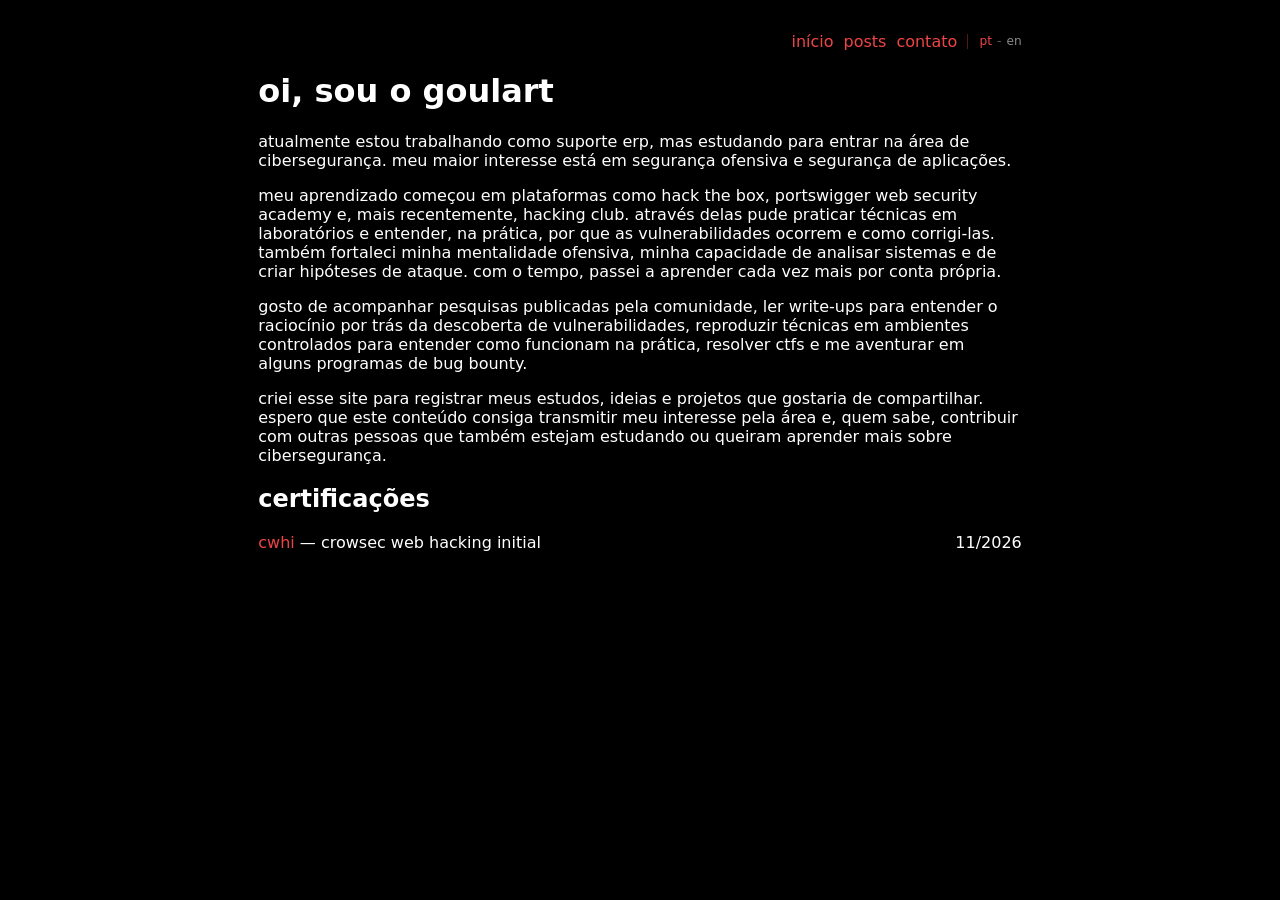
<file: index.html>
<!DOCTYPE html>
<html lang="pt-BR">

<head>
    <title>goulart</title>
    <meta charset="utf-8" />
    <meta content="width=device-width, initial-scale=1" name="viewport" />
    <meta content="estudos, projetos e anotações de luís felipe goulart sobre cibersegurança." name="description" />
    <link href="files/favicon.ico" rel="icon" type="image/x-icon" />
    <link href="files/base.css?v=20261125-language-switch" rel="stylesheet" />
</head>

<body>
    <div class="main">
        <div class="content-wrap">
            
            <div class="top-bar">
                <nav class="nav" aria-label="Navegação principal">
                    <a href="index.html">início</a>
                    <a href="posts/">posts</a>
                    <a href="contact/">contato</a>
                    <span class="language-switch" aria-label="seleção de idioma">
                        <button type="button" data-language="pt-BR" aria-pressed="true">pt</button>
                    <span aria-hidden="true">-</span>
                    <button type="button" data-language="en-US" aria-pressed="false">en</button>
                    </span>
                </nav>
            </div>
            <h1>oi, sou o goulart</h1>
            <p>atualmente estou trabalhando como suporte erp, mas estudando para entrar na área de cibersegurança. meu
                maior interesse está em segurança ofensiva e segurança de aplicações.</p>
            <p>meu aprendizado começou em plataformas como hack the box, portswigger web security academy e, mais
                recentemente, hacking club. através delas pude praticar técnicas em laboratórios e entender, na prática,
                por que as vulnerabilidades ocorrem e como corrigi-las. também fortaleci minha mentalidade ofensiva,
                minha capacidade de analisar sistemas e de criar hipóteses de ataque. com o tempo, passei a aprender
                cada vez mais por conta própria.</p>
            <p>gosto de acompanhar pesquisas publicadas pela comunidade, ler write-ups para entender o raciocínio por
                trás da descoberta de vulnerabilidades, reproduzir técnicas em ambientes controlados para entender como
                funcionam na prática, resolver ctfs e me aventurar em alguns programas de bug bounty.</p>
            <p>criei esse site para registrar meus estudos, ideias e projetos que gostaria de compartilhar. espero que
                este conteúdo consiga transmitir meu interesse pela área e, quem sabe, contribuir com outras pessoas que
                também estejam estudando ou queiram aprender mais sobre cibersegurança.</p>
            <h2>certificações</h2>
            <ul class="certifications">
                <li>
                    <span class="certification-name"><span class="certification-acronym">cwhi</span><span> — crowsec web
                            hacking initial</span></span>
                    <time class="certification-date">11/2026
                </li>
            </ul>
        </div>
    </div>
    <script src="files/i18n.js" defer></script>
</body>

</html>
</file>
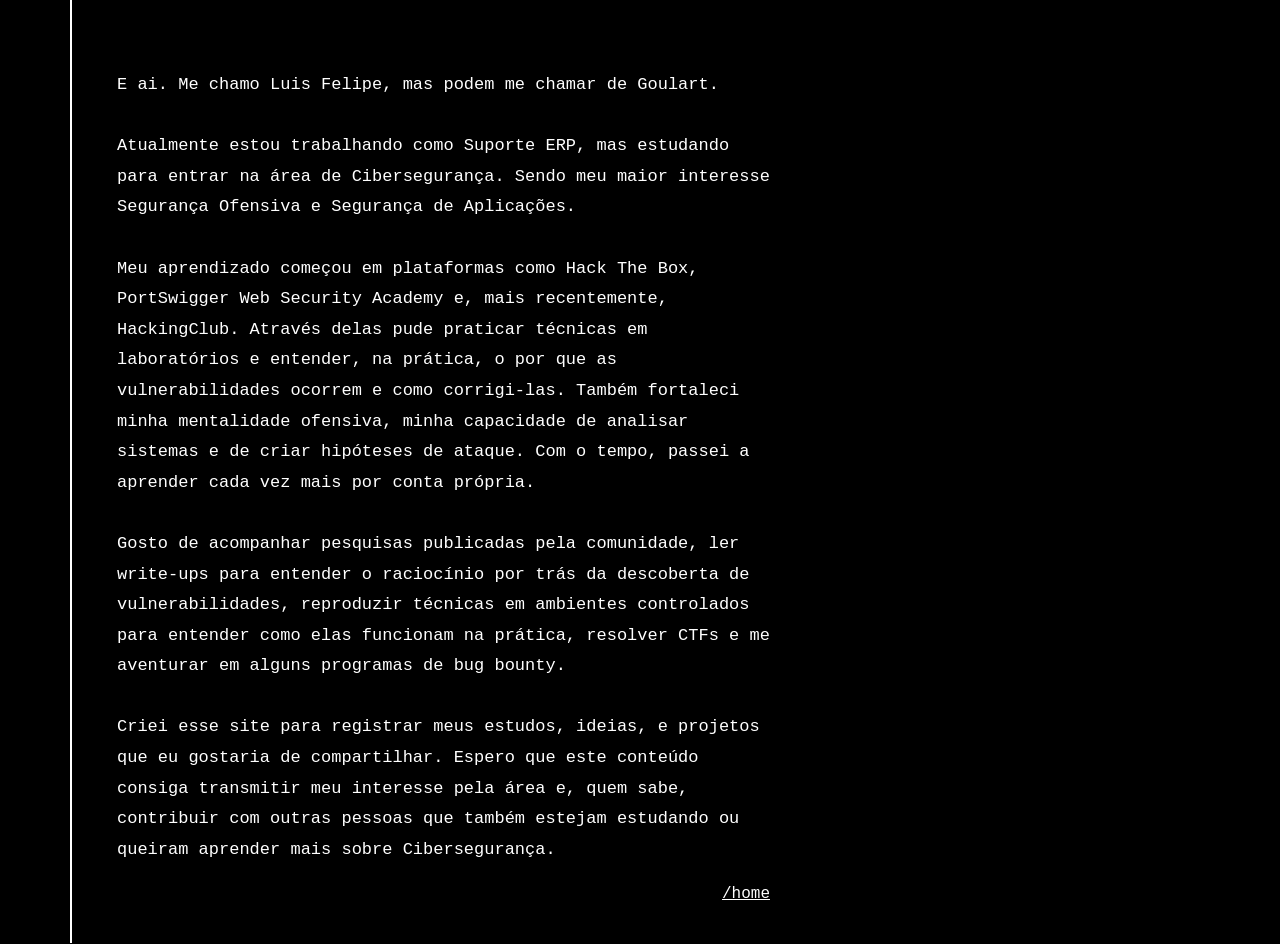
<file: aboutme/index.html>
<!DOCTYPE html>
<html lang="pt-BR">

<head>
    <meta charset="UTF-8">
    <meta name="viewport" content="width=device-width, initial-scale=1.0">
    <title>aboutme</title>
    <link rel="icon" type="image/x-icon" href="../assets/favicon.ico">
    <link rel="stylesheet" href="../css/style.css">
</head>

<body class="static-page">

    <main class="page">

        <section class="content">

            <p>
                E ai. Me chamo Luis Felipe, mas podem me chamar de Goulart.
                <br><br>
                Atualmente estou trabalhando como Suporte ERP, mas estudando para entrar na área de Cibersegurança. Sendo meu maior interesse Segurança Ofensiva e Segurança de Aplicações.
                <br><br>
                Meu aprendizado começou em plataformas como Hack The Box, PortSwigger Web Security Academy e, mais recentemente, HackingClub. 
                Através delas pude praticar técnicas em laboratórios e entender, na prática, o por que as vulnerabilidades ocorrem e como corrigi-las. 
                Também fortaleci minha mentalidade ofensiva, minha capacidade de analisar sistemas e de criar hipóteses de ataque. Com o tempo, passei a aprender cada vez mais por conta própria. 
                <br><br>
                Gosto de acompanhar pesquisas publicadas pela comunidade, ler write-ups para entender o raciocínio por trás da descoberta de vulnerabilidades, reproduzir técnicas em ambientes controlados para entender como elas funcionam na prática, resolver CTFs e me aventurar em alguns programas de bug bounty.
                <br><br>
                Criei esse site para registrar meus estudos, ideias, e projetos que eu gostaria de compartilhar. Espero que este conteúdo consiga transmitir meu interesse pela área e, quem sabe, contribuir com outras pessoas que também estejam estudando ou queiram aprender mais sobre Cibersegurança.
            </p>

        </section>

        <a href="../home/" class="home">
            /home
        </a>

    </main>

</body>

</html>
</file>
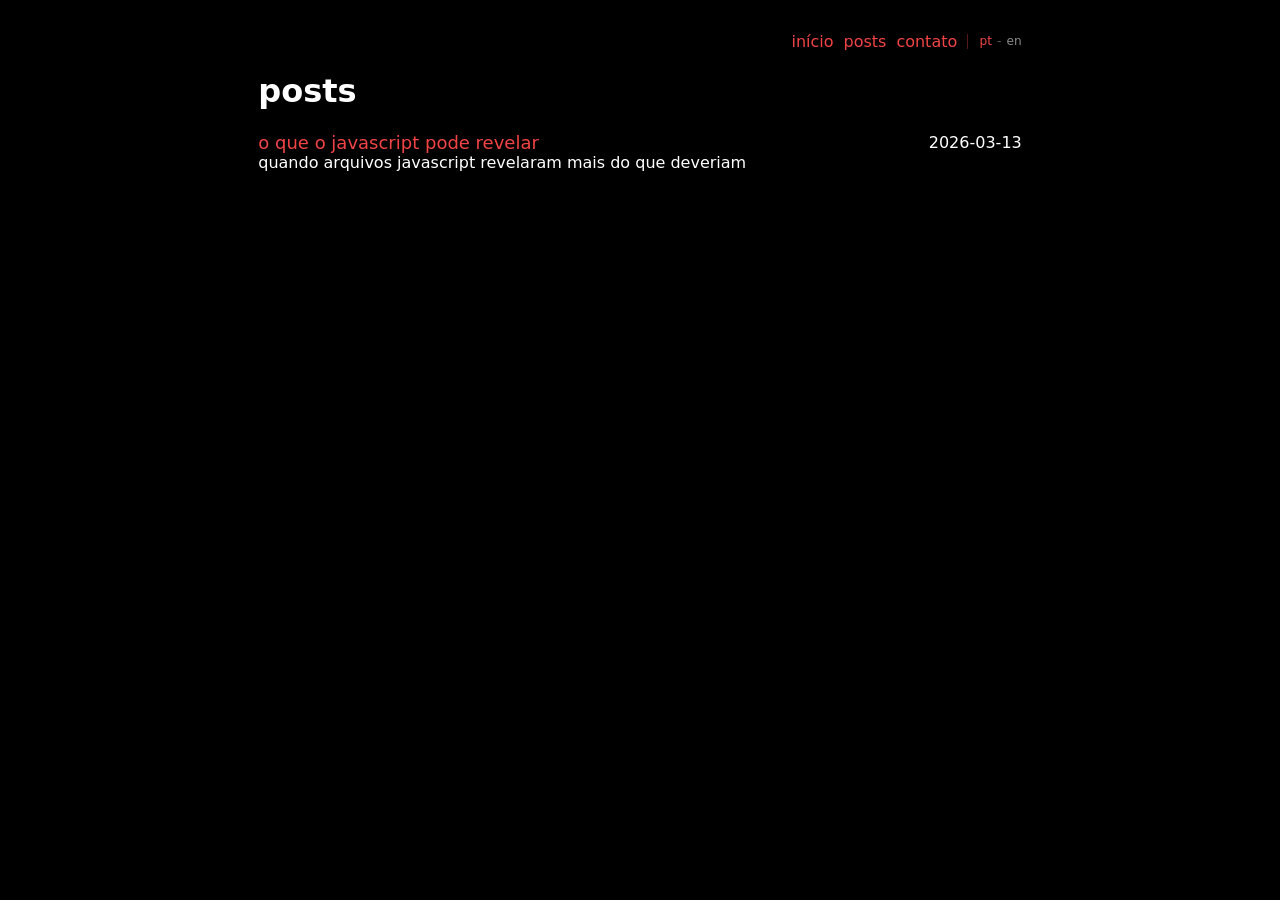
<file: posts/index.html>
<!DOCTYPE html>
<html lang="pt-BR">

<head>
    <title>posts - goulart</title>
    <meta charset="utf-8" />
    <meta content="width=device-width, initial-scale=1" name="viewport" />
    <meta content="posts e write-ups sobre estudos de cibersegurança." name="description" />
    <link href="../files/favicon.ico" rel="icon" type="image/x-icon" />
    <link href="../files/base.css?v=20261125-language-switch" rel="stylesheet" />
    <link href="../files/blog-list.css" rel="stylesheet" />
</head>

<body>
    <div class="main">
        <div class="content-wrap">
            
            <div class="top-bar">
                <nav class="nav" aria-label="Navegação principal">
                    <a href="../index.html">início</a>
                    <a href="index.html">posts</a>
                    <a href="../contact/">contato</a>
                    <span class="language-switch" aria-label="seleção de idioma">
                        <button type="button" data-language="pt-BR" aria-pressed="true">pt</button>
                    <span aria-hidden="true">-</span>
                    <button type="button" data-language="en-US" aria-pressed="false">en</button>
                    </span>
                </nav>
            </div>
            <div class="list-header">
                <h1>posts</h1>
            </div>
            <div class="posts">
                <div class="post-info">
                    <div class="post-title">
                        <a href="o-que-o-javascript-pode-revelar/">o que o javascript pode revelar</a>
                        <p>2026-03-13</p>
                    </div>
                    <p>quando arquivos javascript revelaram mais do que deveriam</p>
                </div>
            </div>
        </div>
    </div>
    <script src="../files/i18n.js" defer></script>
</body>

</html>
</file>
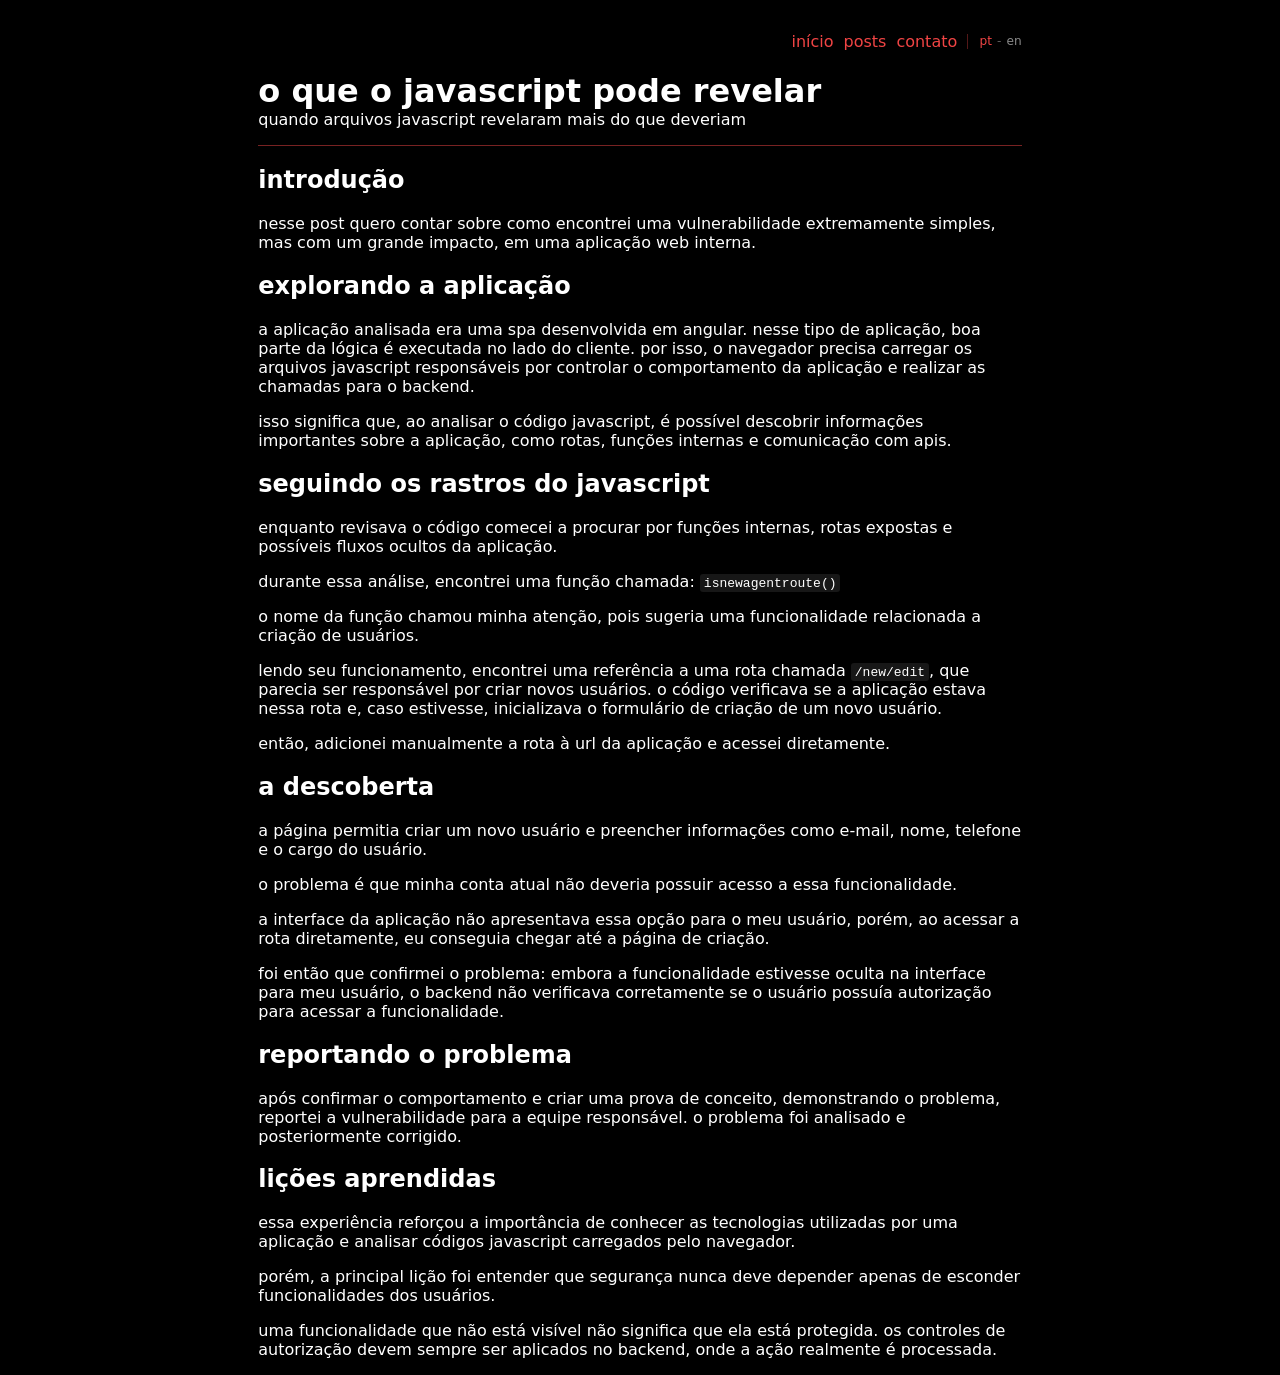
<file: posts/o-que-o-javascript-pode-revelar/index.html>
<!DOCTYPE html>
<html lang="pt-BR">

<head>
    <title>o que o javascript pode revelar - goulart</title>
    <meta charset="utf-8" />
    <meta content="width=device-width, initial-scale=1" name="viewport" />
    <meta content="quando arquivos javascript revelaram mais do que deveriam." name="description" />
    <link href="../../files/favicon.ico" rel="icon" type="image/x-icon" />
    <link href="../../files/base.css?v=20261125-language-switch" rel="stylesheet" />
    <link href="../../files/post.css" rel="stylesheet" />
</head>

<body>
    <div class="main">
        <div class="content-wrap">
            
            <div class="top-bar">
                <nav class="nav" aria-label="Navegação principal">
                    <a href="../../index.html">início</a>
                    <a href="../">posts</a>
                    <a href="../../contact/">contato</a>
                    <span class="language-switch" aria-label="seleção de idioma">
                        <button type="button" data-language="pt-BR" aria-pressed="true">pt</button>
                    <span aria-hidden="true">-</span>
                    <button type="button" data-language="en-US" aria-pressed="false">en</button>
                    </span>
                </nav>
            </div>
            <header class="post-header">
                <h1>o que o javascript pode revelar</h1>
                <p>quando arquivos javascript revelaram mais do que deveriam</p>
            </header>
            <article>
                <h2>introdução</h2>
                <p>nesse post quero contar sobre como encontrei uma vulnerabilidade extremamente simples, mas com um
                    grande impacto, em uma aplicação web interna.</p>
                <h2>explorando a aplicação</h2>
                <p>a aplicação analisada era uma spa desenvolvida em angular. nesse tipo de aplicação, boa parte da
                    lógica é executada no lado do cliente. por isso, o navegador precisa carregar os arquivos javascript
                    responsáveis por controlar o comportamento da aplicação e realizar as chamadas para o backend.</p>
                <p>isso significa que, ao analisar o código javascript, é possível descobrir informações importantes
                    sobre a aplicação, como rotas, funções internas e comunicação com apis.</p>
                <h2>seguindo os rastros do javascript</h2>
                <p>enquanto revisava o código comecei a procurar por funções internas, rotas expostas e possíveis fluxos
                    ocultos da aplicação.</p>
                <p>durante essa análise, encontrei uma função chamada: <code>isNewAgentRoute()</code></p>
                <p>o nome da função chamou minha atenção, pois sugeria uma funcionalidade relacionada a criação de
                    usuários.</p>
                <p>lendo seu funcionamento, encontrei uma referência a uma rota chamada <code>/new/edit</code>, que
                    parecia ser responsável por criar novos usuários. o código verificava se a aplicação estava nessa
                    rota e, caso estivesse, inicializava o formulário de criação de um novo usuário.</p>
                <p>então, adicionei manualmente a rota à url da aplicação e acessei diretamente.</p>
                <h2>a descoberta</h2>
                <p>a página permitia criar um novo usuário e preencher informações como e-mail, nome, telefone e o cargo
                    do usuário.</p>
                <p>o problema é que minha conta atual não deveria possuir acesso a essa funcionalidade.</p>
                <p>a interface da aplicação não apresentava essa opção para o meu usuário, porém, ao acessar a rota
                    diretamente, eu conseguia chegar até a página de criação.</p>
                <p>foi então que confirmei o problema: embora a funcionalidade estivesse oculta na interface para meu
                    usuário, o backend não verificava corretamente se o usuário possuía autorização para acessar a
                    funcionalidade.</p>
                <h2>reportando o problema</h2>
                <p>após confirmar o comportamento e criar uma prova de conceito, demonstrando o problema, reportei a
                    vulnerabilidade para a equipe responsável. o problema foi analisado e posteriormente corrigido.</p>
                <h2>lições aprendidas</h2>
                <p>essa experiência reforçou a importância de conhecer as tecnologias utilizadas por uma aplicação e
                    analisar códigos javascript carregados pelo navegador.</p>
                <p>porém, a principal lição foi entender que segurança nunca deve depender apenas de esconder
                    funcionalidades dos usuários.</p>
                <p>uma funcionalidade que não está visível não significa que ela está protegida. os controles de
                    autorização devem sempre ser aplicados no backend, onde a ação realmente é processada.</p>
            </article>
        </div>
    </div>
    <script src="../../files/i18n.js" defer></script>
</body>

</html>
</file>
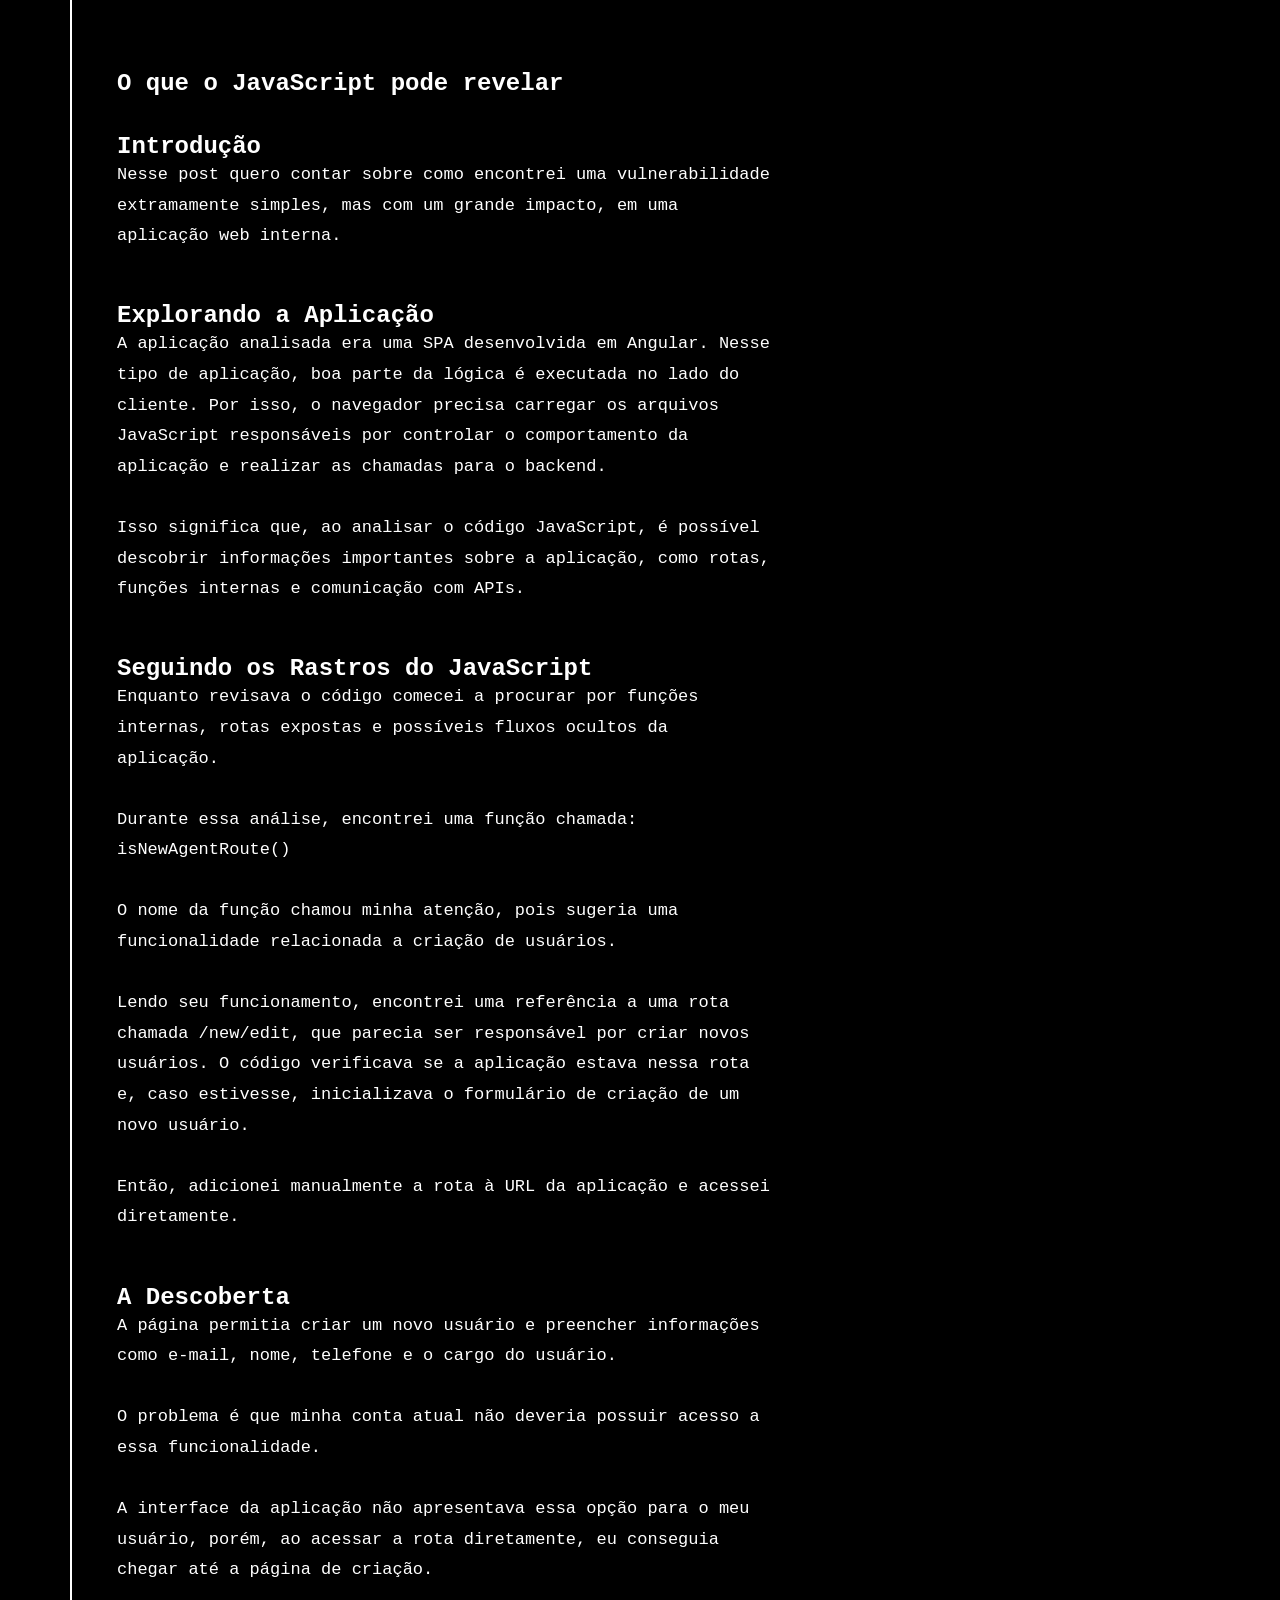
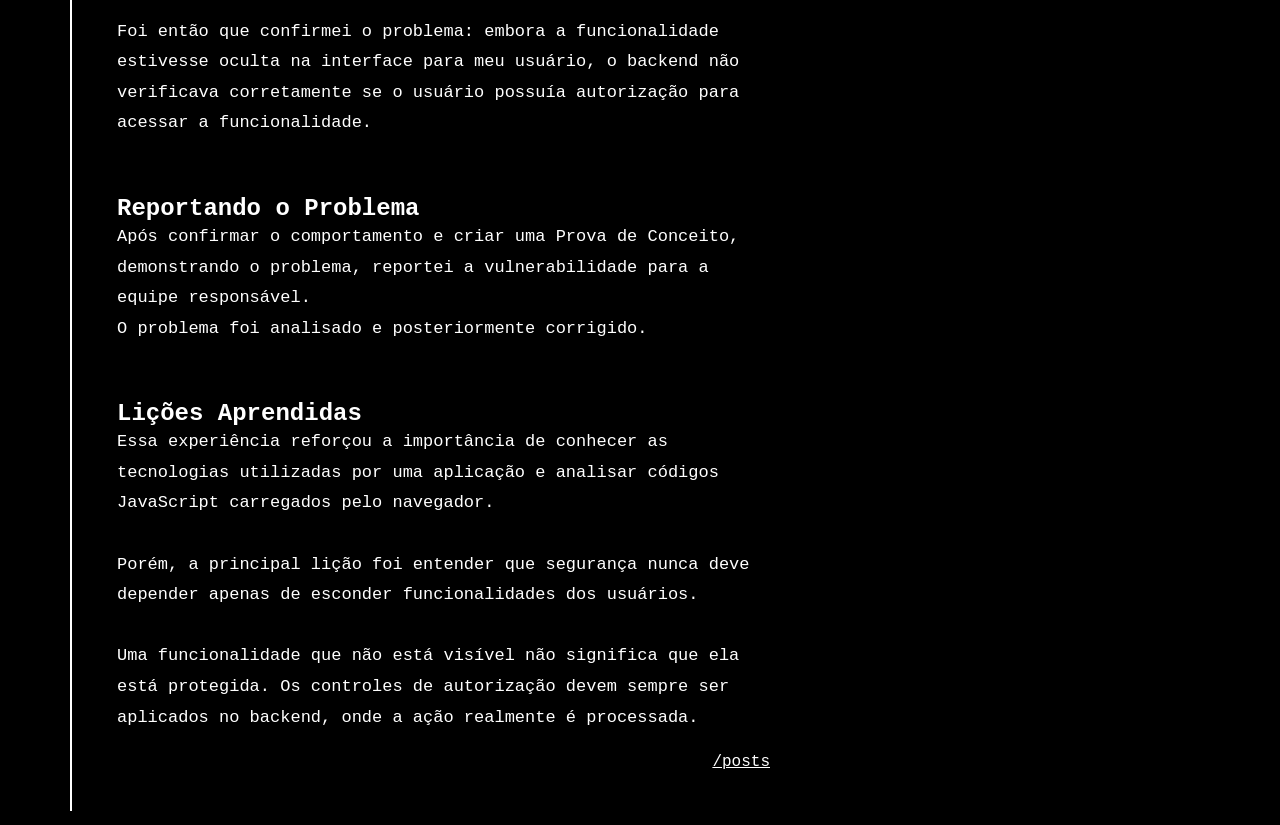
<file: posts/oque-o-javascript-pode-revelar/index.html>
<!DOCTYPE html>
<html lang="pt-BR">

<head>
    <meta charset="UTF-8">
    <meta name="viewport" content="width=device-width, initial-scale=1.0">
    <link rel="icon" type="image/x-icon" href="../../assets/favicon.ico">
    <title>O que o JavaScript pode revelar</title>
    <link rel="stylesheet" href="../../css/style.css">
</head>

<body class="static-page">

    <main class="page">

        <section class="content">

            <h1>
                O que o JavaScript pode revelar
            </h1>
            <br><br>

            <h2>
                Introdução
            </h2>
            <p>
                Nesse post quero contar sobre como encontrei uma vulnerabilidade extramamente simples, mas com um grande impacto, em uma aplicação web interna.
                <br><br>
            </p>
           
            <h2>
                Explorando a Aplicação
            </h2>

            <p>
                A aplicação analisada era uma SPA desenvolvida em Angular.
                Nesse tipo de aplicação, boa parte da lógica é executada no lado do cliente.
                Por isso, o navegador precisa carregar os arquivos JavaScript responsáveis por controlar o comportamento da aplicação e realizar as chamadas para o backend.
                <br><br>
                Isso significa que, ao analisar o código JavaScript, é possível descobrir informações importantes sobre a aplicação, como rotas, funções internas e comunicação com APIs.
                <br><br>
            </p>

            <h2>
                Seguindo os Rastros do JavaScript
            </h2>

            <p>
                Enquanto revisava o código comecei a procurar por funções internas, rotas expostas e
                possíveis fluxos ocultos da aplicação.
                <br><br>
                Durante essa análise, encontrei uma função chamada: isNewAgentRoute()
                <br><br>
                O nome da função chamou minha atenção, pois sugeria uma funcionalidade relacionada a criação de
                usuários.
                <br><br>
                Lendo seu funcionamento, encontrei uma referência a uma rota chamada /new/edit, que parecia ser responsável por criar novos usuários.
                O código verificava se a aplicação estava nessa rota e, caso estivesse, inicializava o formulário de criação de um novo usuário.
                <br><br>
                Então, adicionei manualmente a rota à URL da aplicação e acessei diretamente.
                <br><br>
            </p> 

            <h2>
                A Descoberta
            </h2>

            <p>
                A página permitia criar um novo usuário e preencher informações como e-mail, nome, telefone e o cargo do usuário.
                <br><br>
                O problema é que minha conta atual não deveria possuir acesso a essa funcionalidade.
                <br><br>
                A interface da aplicação não apresentava essa opção para o meu usuário, porém, ao acessar a rota
                diretamente, eu conseguia chegar até a página de criação.
                <br><br>
                Foi então que confirmei o problema: embora a funcionalidade estivesse oculta na interface para meu usuário, o backend não verificava corretamente se o usuário possuía autorização para acessar a funcionalidade.
            </p>
            <br><br>

            <h2>
                Reportando o Problema
            </h2>
            <p>
                Após confirmar o comportamento e criar uma Prova de Conceito, demonstrando o problema, reportei a vulnerabilidade para a equipe responsável.<br>
                O problema foi analisado e posteriormente corrigido.
            </p>
            <br><br>

            <h2>
                Lições Aprendidas
            </h2>

            <p>
                Essa experiência reforçou a importância de conhecer as tecnologias utilizadas por uma aplicação e analisar códigos JavaScript carregados pelo navegador.
                <br><br>
                Porém, a principal lição foi entender que segurança nunca deve depender apenas de esconder
                funcionalidades dos usuários.
                <br><br>
                Uma funcionalidade que não está visível não significa que ela está protegida. Os controles de
                autorização devem sempre ser aplicados no backend, onde a ação realmente é processada.
            </p>

        </section>

        <a href="/posts/" class="home">
            /posts
        </a>

    </main>

</body>

</html>
</file>
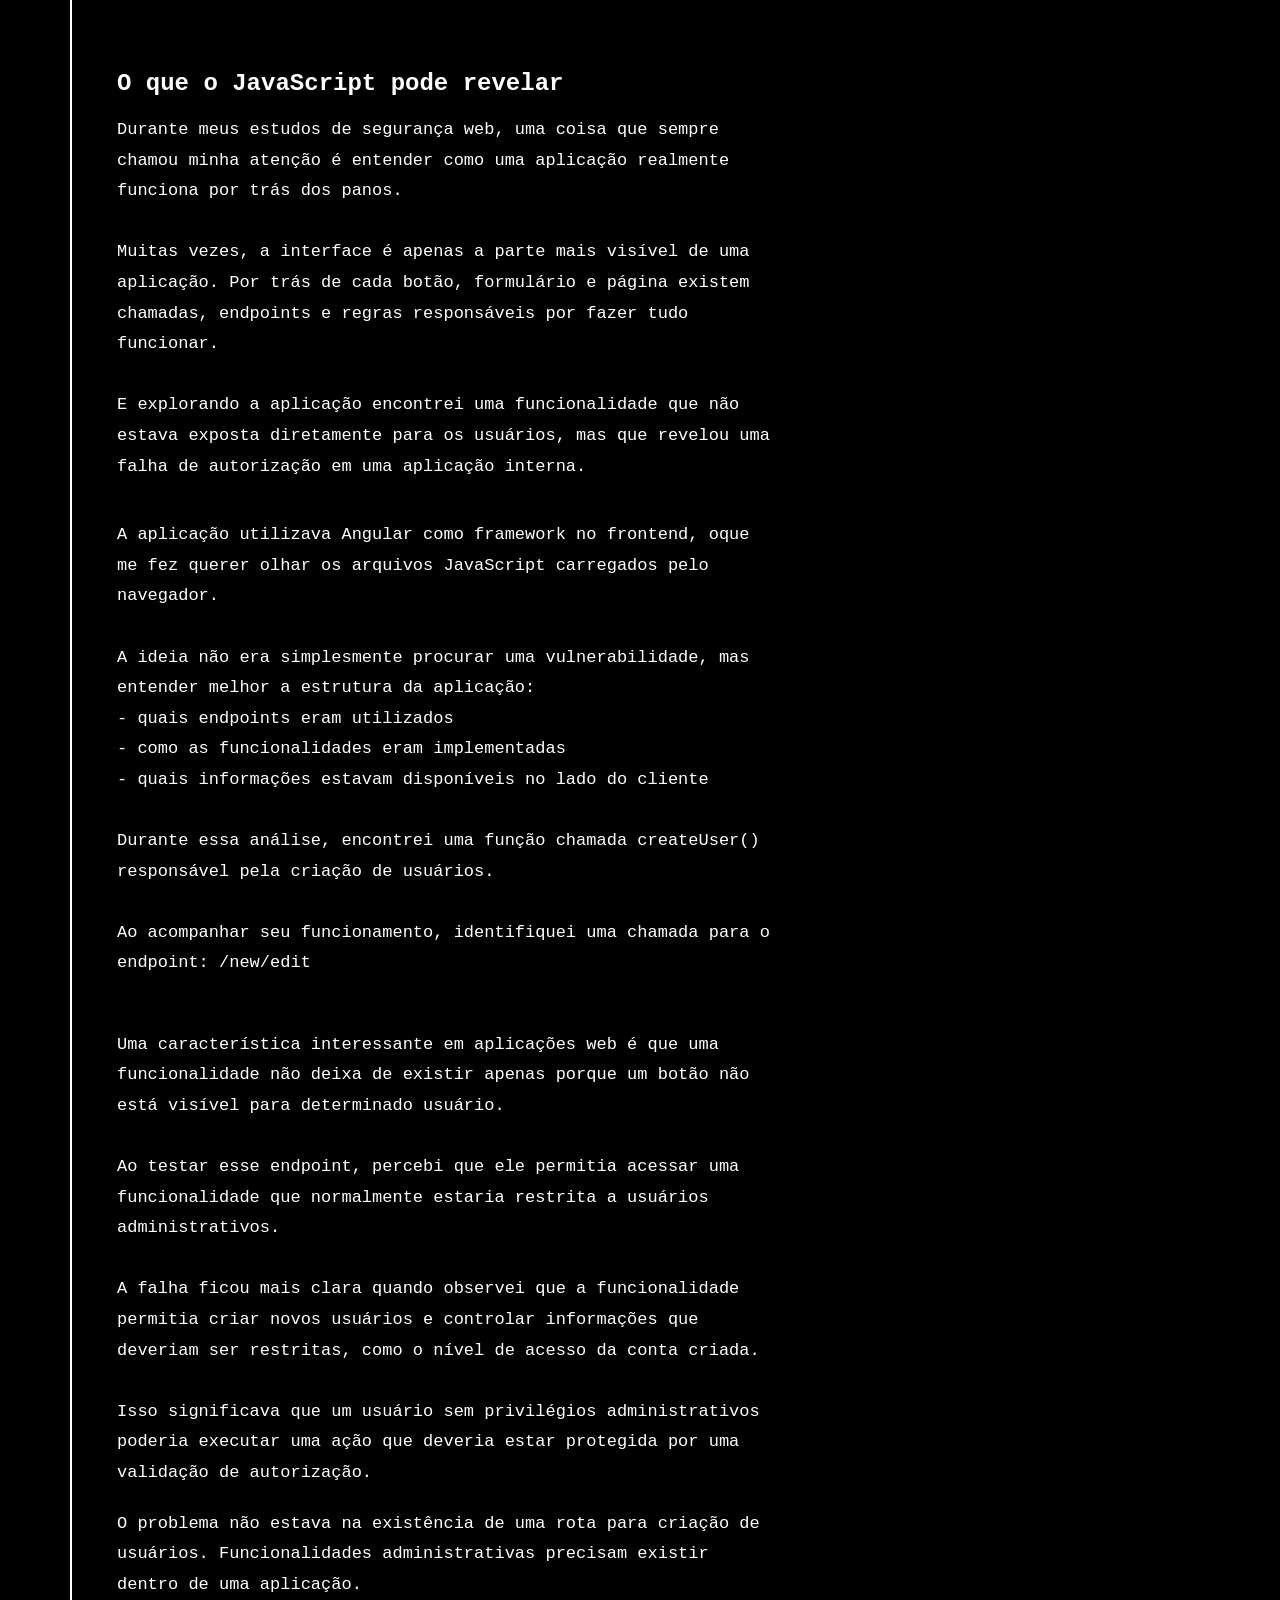
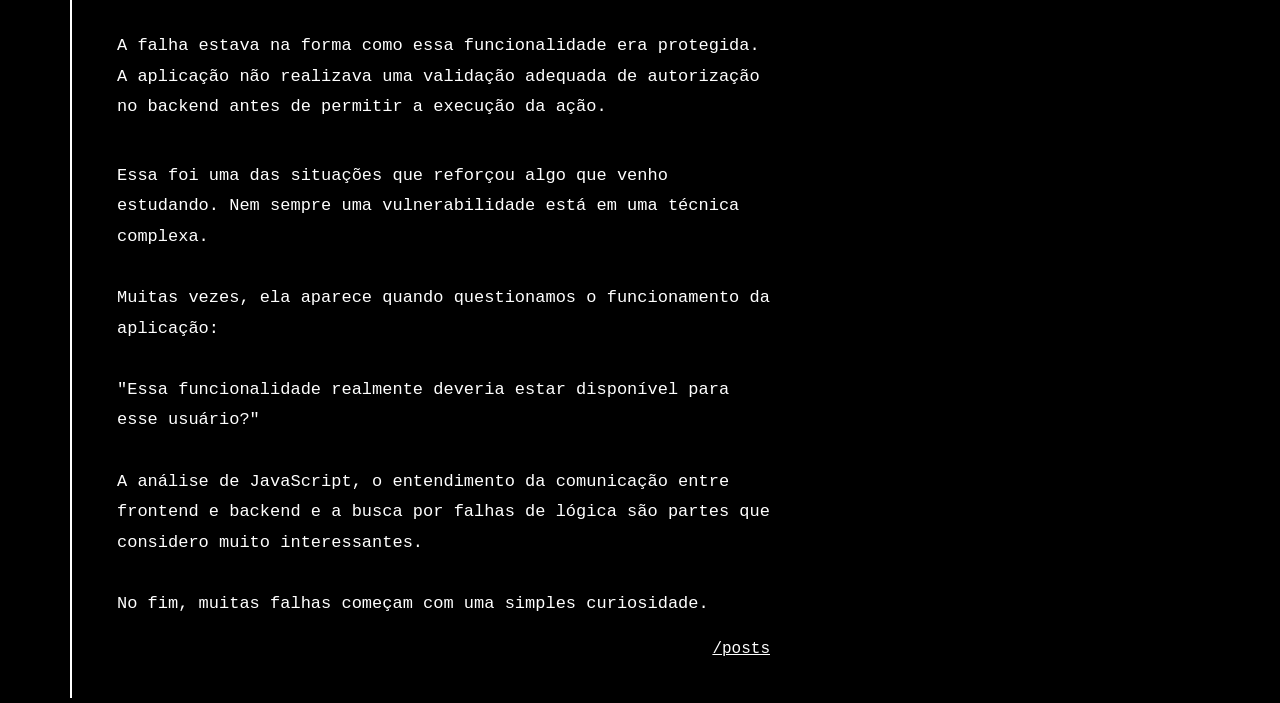
<file: posts/seguindo-rastros/index.html>
<!DOCTYPE html>
<html lang="pt-BR">

<head>
    <meta charset="UTF-8">
    <meta name="viewport" content="width=device-width, initial-scale=1.0">
    <link rel="icon" type="image/x-icon" href="../../assets/favicon.ico">
    <title>O que o JavaScript pode revelar</title>
    <link rel="stylesheet" href="../../css/style.css">
</head>

<body class="static-page">

    <main class="page">

        <section class="content">

            <h1>
                O que o JavaScript pode revelar
            </h1>
            <br>
            <p>
                Durante meus estudos de segurança web, uma coisa que sempre chamou minha atenção é entender como uma
                aplicação realmente funciona por trás dos panos.
                <br><br>

                Muitas vezes, a interface é apenas a parte mais visível de uma aplicação. Por trás de cada botão,
                formulário e página existem chamadas, endpoints e regras responsáveis por fazer tudo funcionar.
                <br><br>

                E explorando a aplicação encontrei uma funcionalidade que não estava exposta diretamente para os
                usuários, mas que revelou uma falha de autorização em uma aplicação interna.
            </p>

            <br>
            <p>
                A aplicação utilizava Angular como framework no frontend, oque me fez querer olhar os arquivos
                JavaScript carregados pelo navegador.
                <br><br>

                A ideia não era simplesmente procurar uma vulnerabilidade, mas entender melhor a estrutura da aplicação:
                <br>

                - quais endpoints eram utilizados
                <br>
                - como as funcionalidades eram implementadas
                <br>
                - quais informações estavam disponíveis no lado do cliente
                <br><br>

                Durante essa análise, encontrei uma função chamada createUser() responsável pela criação de usuários.
                <br><br>

                Ao acompanhar seu funcionamento, identifiquei uma chamada para o endpoint: /new/edit
                <br>
                <br>

            <p>
                Uma característica interessante em aplicações web é que uma funcionalidade não deixa de existir apenas
                porque um botão não está visível para determinado usuário.
                <br><br>
                Ao testar esse endpoint, percebi que ele permitia acessar uma funcionalidade que normalmente estaria
                restrita a usuários administrativos.
                <br><br>
                A falha ficou mais clara quando observei que a funcionalidade permitia criar novos usuários e controlar
                informações que deveriam ser restritas, como o nível de acesso da conta criada.
                <br><br>
                Isso significava que um usuário sem privilégios administrativos poderia executar uma ação que deveria
                estar protegida por uma validação de autorização.
            </p>
            <p>
                O problema não estava na existência de uma rota para criação de usuários. Funcionalidades
                administrativas precisam existir dentro de uma aplicação.
                <br><br>
                A falha estava na forma como essa funcionalidade era protegida. A aplicação não realizava uma validação
                adequada de autorização no backend antes de permitir a execução da ação.
            </p>
            <br>
            <p>
                Essa foi uma das situações que reforçou algo que venho estudando. Nem sempre uma vulnerabilidade está em
                uma técnica complexa.
                <br><br>

                Muitas vezes, ela aparece quando questionamos o funcionamento da aplicação:
                <br><br>

                "Essa funcionalidade realmente deveria estar disponível para esse usuário?"
                <br><br>

                A análise de JavaScript, o entendimento da comunicação entre frontend e backend e a busca por falhas de
                lógica são partes que considero muito interessantes.
                <br><br>

                No fim, muitas falhas começam com uma simples curiosidade.
            </p>

        </section>

        <a href="/posts/" class="home">
            /posts
        </a>

    </main>

</body>

</html>
</file>
<file: files/base.css>
:root {
    --bg-dark-color: #000;
    --text-dark-color: #fff;
    --text-dark-subtext-color: #8a8a8a;
    --text-highlight: #f04444;
    --seperator: rgba(240, 68, 68, 0.5);
}

* {
    font-family: Pretendard, apple-system, system-ui, "Helvetica", "Arial", sans-serif;
}

html { background: var(--bg-dark-color); }

body {
    margin: 0;
    padding: 0 1rem;
    min-height: 100vh;
    color: var(--text-dark-color);
    background-color: var(--bg-dark-color);
    text-transform: lowercase;
}

.main {
    display: flex;
    width: 100%;
    min-height: 100vh;
    align-items: center;
    flex-direction: column;
}

.main > .content-wrap {
    flex: 1;
    width: 100%;
    max-width: 75ch;
}

.nav {
    margin-top: 2rem;
    display: flex;
    flex: 1 1 0%;
    justify-content: flex-end;
    gap: 10px;
}

a, .text-highlight {
    color: var(--text-highlight);
    text-decoration: none;
}

a:hover { text-decoration: underline; }

.text-normal { color: var(--text-dark-color); }
.text-subtle { color: var(--text-dark-subtext-color); }

ul { padding: 1rem; }

.certifications {
    list-style: none;
    padding: 0;
    margin: 1rem 0;
}

.certifications li {
    display: flex;
    align-items: center;
    justify-content: space-between;
    gap: 1rem;
}

.certification-name { color: var(--text-dark-color); }
.certification-acronym { color: var(--text-highlight); }
.certification-date {
    color: var(--text-dark-color);
    white-space: nowrap;
    flex: 0 0 auto;
}

@media (max-width: 600px) {
    body { padding: 0 1rem; }
    .nav { margin-top: 1.5rem; }
    .certifications li { gap: .65rem; }
}

/* Compact header: navigation and language controls share one understated row. */
.top-bar {
    display: flex;
    align-items: center;
    justify-content: flex-end;
    flex-wrap: nowrap;
    gap: .7rem;
    margin-top: 2rem;
}

.top-bar .nav {
    display: flex;
    align-items: center;
    justify-content: flex-end;
    flex: 0 1 auto;
    gap: 10px;
    margin-top: 0;
}

.language-switch {
    display: inline-flex;
    flex: 0 0 auto;
    align-items: center;
    gap: .32rem;
    margin: 0;
    padding-left: .7rem;
    border-left: 1px solid rgba(240, 68, 68, .35);
    color: var(--text-dark-subtext-color);
    font-size: .76rem;
    line-height: 1;
}

.language-switch button {
    appearance: none !important;
    -webkit-appearance: none !important;
    display: inline;
    border: 0 !important;
    border-radius: 0 !important;
    outline: 0;
    box-shadow: none !important;
    margin: 0;
    padding: .12rem 0;
    color: var(--text-dark-subtext-color);
    background: transparent !important;
    font: inherit;
    line-height: inherit;
    text-transform: lowercase;
    cursor: pointer;
    transition: color .15s ease;
}

.language-switch span {
    color: rgba(138, 138, 138, .65);
    user-select: none;
}

.language-switch button:hover,
.language-switch button:focus-visible,
.language-switch button.is-active {
    color: var(--text-highlight);
}

.language-switch button:focus-visible {
    outline: 1px solid var(--text-highlight);
    outline-offset: 3px;
}

@media (max-width: 600px) {
    .top-bar {
        gap: .6rem;
        margin-top: 1.5rem;
    }

    .top-bar .nav {
        gap: 8px;
    }

    .language-switch {
        gap: .25rem;
        padding-left: .55rem;
        font-size: .72rem;
    }
}

@media (max-width: 360px) {
    .top-bar { gap: .45rem; }
    .top-bar .nav { gap: 6px; }
    .language-switch { padding-left: .4rem; font-size: .68rem; }
}
</file>
<file: css/style.css>
*{
    margin:0;
    padding:0;
    box-sizing:border-box;
}

body{
    background:#000;
    color:#fff;
    font-family:"JetBrains Mono", monospace;
    min-height:100vh;
}

/* =========================
   HOME
   ========================= */

body:not(.static-page){
    display:flex;
    justify-content:center;
    align-items:center;
}

main{
    text-align:center;
}

pre{
    color:#fff;
    font-size:15px;
    line-height:1;
    margin-bottom:30px;
}

.subtitle{
    font-size:16px;
    margin-bottom:50px;
}

.menu{
    display:flex;
    flex-direction:column;
    align-items:center;
}

.menu a{
    color:#fff;
    text-decoration:underline;
    font-size:16px;
    margin:4px 0;
    transition:.2s;
}

.menu a:hover,
.home:hover{
    opacity:.7;
}


/* =========================
   ABOUTME / FILE PAGES
   ========================= */

.static-page{
    display:flex;
    justify-content:flex-start;
    align-items:flex-start;
}

.page{
    width:700px;
    min-height:100vh;

    margin-left:70px;
    padding:70px 0 40px 45px;

    border-left:2px solid #fff;

    display:flex;
    flex-direction:column;
}

.content{
    flex:1;
    text-align:left;
}

.content p{
    font-size:17px;
    line-height:1.8;
    margin-bottom:20px;
}

.home{
    color:#fff;
    text-decoration:underline;
    font-size:16px;
    align-self:flex-end;
}


/* =========================
   MOBILE
   ========================= */

@media(max-width:700px){

    pre{
        font-size:8px;
    }

    .subtitle{
        font-size:13px;
        margin-bottom:40px;
    }

    .menu a{
        font-size:16px;
    }

    .page{
        width:90%;
        margin:20px;
        padding:35px 0 25px 20px;
    }

    .content p{
        font-size:15px;
    }

}
/* =========================
   POSTS
   ========================= */

.posts-page{
    width:700px;
    min-height:100vh;

    margin-left:70px;
    padding:70px 0 40px 45px;

    border-left:2px solid #fff;

    display:flex;
    flex-direction:column;
}

.posts-content{
    flex:1;
}

.post-card{
    padding:28px 0;
    border-bottom:1px solid #2d2d2d;
}

.post-card:last-child{
    border-bottom:none;
}

.post-card a{
    color:#fff;
    text-decoration:none;
    display:block;
}

.post-card h2{
    font-size:22px;
    font-weight:400;
    margin-bottom:10px;
}

.post-card p{
    font-size:16px;
    color:#bdbdbd;
    line-height:1.6;
    margin-bottom:15px;
}

.post-card small{
    color:#7d7d7d;
    font-size:14px;
}

@media(max-width:700px){

    .posts-page{
        width:90%;
        margin:20px;
        padding:35px 0 25px 20px;
    }

    .post-card h2{
        font-size:18px;
    }

    .post-card p{
        font-size:15px;
    }

}
.content a{
    color:#fff;
}
.social-links {
    display: inline;
    padding: 0;
    margin: 0;
}

.social-links li {
    display: inline;
    margin-left: 10px;
}
</file>
<file: files/blog-list.css>
.list-header {
    display: flex;
    align-items: center;
}

.list-header div {
    display: flex;
    flex: 1 1 0%;
    justify-content: flex-end;
    gap: 10px;
}

.posts {
    display: flex;
    flex-direction: column;
    gap: 1rem;
}

.post-info .post-title {
    display: flex;
    align-items: center;
}

.post-info .post-title a {
    font-size: large;
}

.post-info .post-title p,
.post-info .post-title time {
    display: flex;
    flex: 1 1 0%;
    justify-content: flex-end;
    margin: 0;
    color: var(--text-dark-color);
}

.post-info > p { margin: 0; }

@media (max-width: 520px) {
    .post-info .post-title { align-items: flex-start; gap: .5rem; }
    .post-info .post-title a { max-width: 75%; }
    .post-info .post-title p,
    .post-info .post-title time { font-size: .9rem; }
}
</file>
<file: files/post.css>
.post-header {
    display: flex;
    flex-direction: column;
    border-bottom: 1px solid var(--seperator);
}

.post-header h1 { margin-bottom: 0; }
.post-header p { margin-top: 0; }

article img { width: 70%; max-width: 100%; height: auto; }

pre, code, span[class^="hljs-"] {
    font-family: monospace !important;
    text-transform: lowercase;
}

code {
    color: var(--text-dark-color);
    background: #171717;
    padding: .1rem .25rem;
    border-radius: 3px;
}

pre {
    overflow-x: auto;
    padding: .85rem 1rem;
    background: #101010;
    border-left: 2px solid var(--text-highlight);
}
</file>
